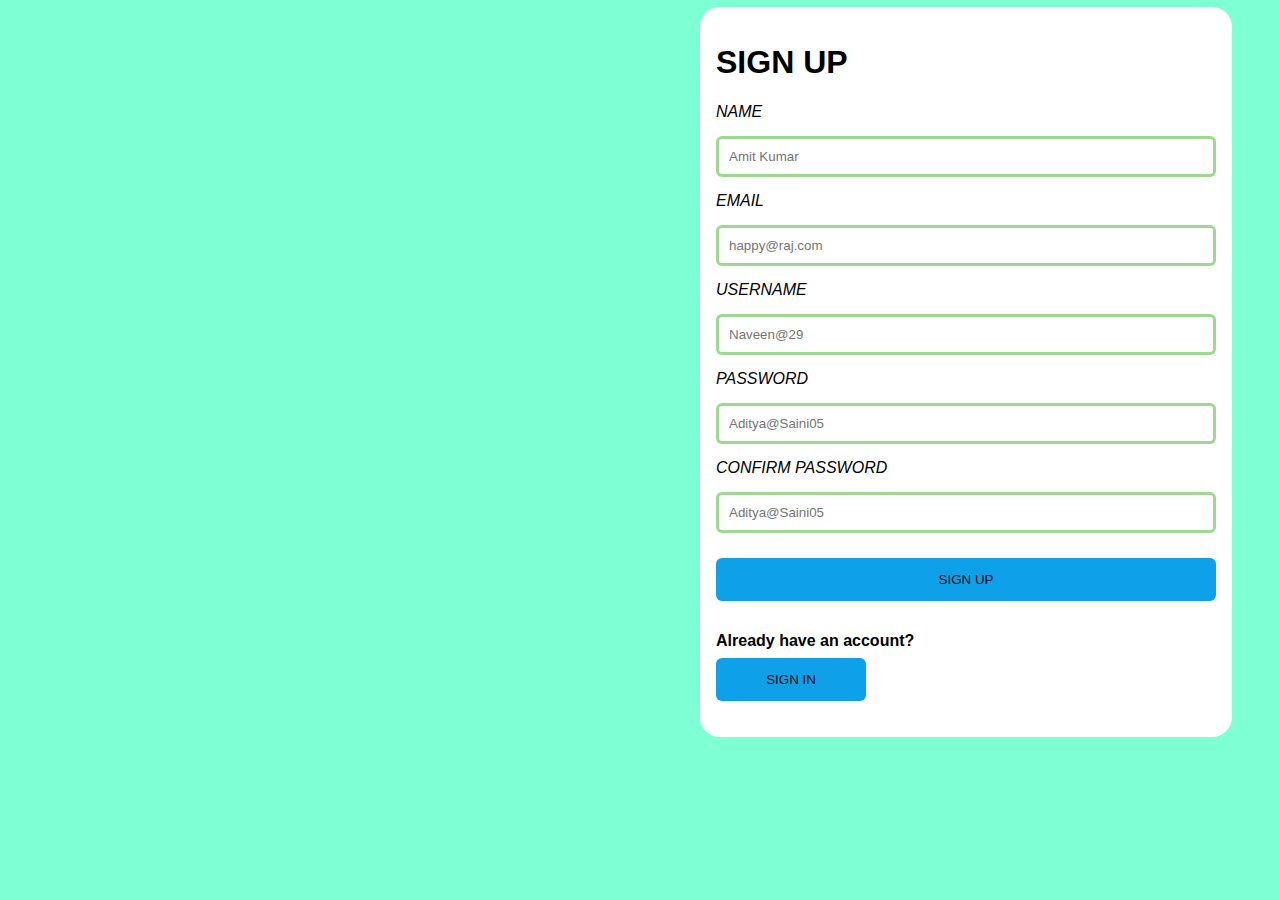
<file: index1.html>
<!DOCTYPE html>
<html lang="en">
<head>
    <meta charset="UTF-8">
    <meta name="viewport" content="width=device-width, initial-scale=1.0">
    <title>signup</title>
    <link rel="stylesheet" href="style1.css">
</head>
<body>
    <div class="container">
        <h1>SIGN UP</h1>
        <form>
            <label class="fill"><i>Name</i ></label>
            <input type="text" placeholder="Amit Kumar" name="Name" required >
            <label class="fill"><i>Email</i></label>
            <input type="text"placeholder="happy@raj.com" name="uname" required >
            <label class="fill"><i>Username</i></label>
            <input type="text" placeholder="Naveen@29" name="uname" required>
            <label class="fill"><i>Password</i></label>
            <input type="password" placeholder="Aditya@Saini05" name="psw" required>
            <label class="fill"><i>Confirm Password</i></label>
            <input type="password" placeholder="Aditya@Saini05" name="psw-confirm" required>
            <div>
                <button type="submit" style="border-radius: 6px;">SIGN UP</button>
                <h4 class="olduser">Already have an account?</h4>
                <a href="index.html"><H3 class="botton"><button type="button">SIGN IN</button></H3></a>
            </div>
        </form>
      </div>
</body>
</html>
</file>
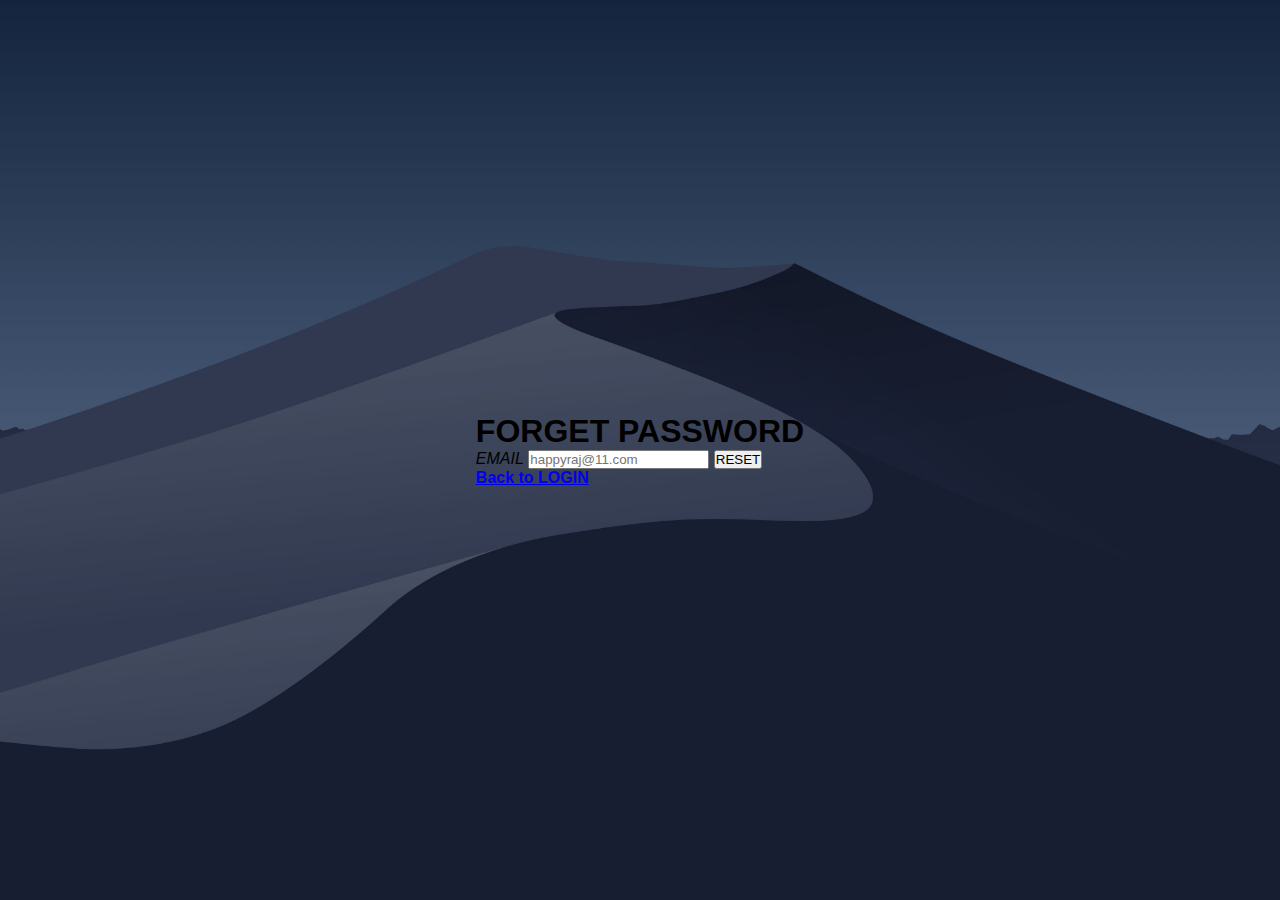
<file: index2.html>
<!DOCTYPE html>
<html lang="en">
<head>
    <meta charset="UTF-8">
    <meta name="viewport" content="width=device-width, initial-scale=1.0">
    <title>forget</title>
    <link rel="stylesheet" href="style.css">
</head>
<style>

</style>
<body>
    <div class="container">
        <h1>FORGET PASSWORD</h1>
        <form>
            <label><I>EMAIL</I></label>
            <input type="text" placeholder="happyraj@11.com" name="email" required>
            <button class="resetbtn" type="submit">RESET</button>
            <!-- <div id="cancel"> -->
                <div class="cancel">
                <a href="index.html"><h4 class="backbtn">Back to LOGIN</h4></a>
            </div>
        <!-- </div> -->
        </form>
      </div>
</body>
</html>
</file>
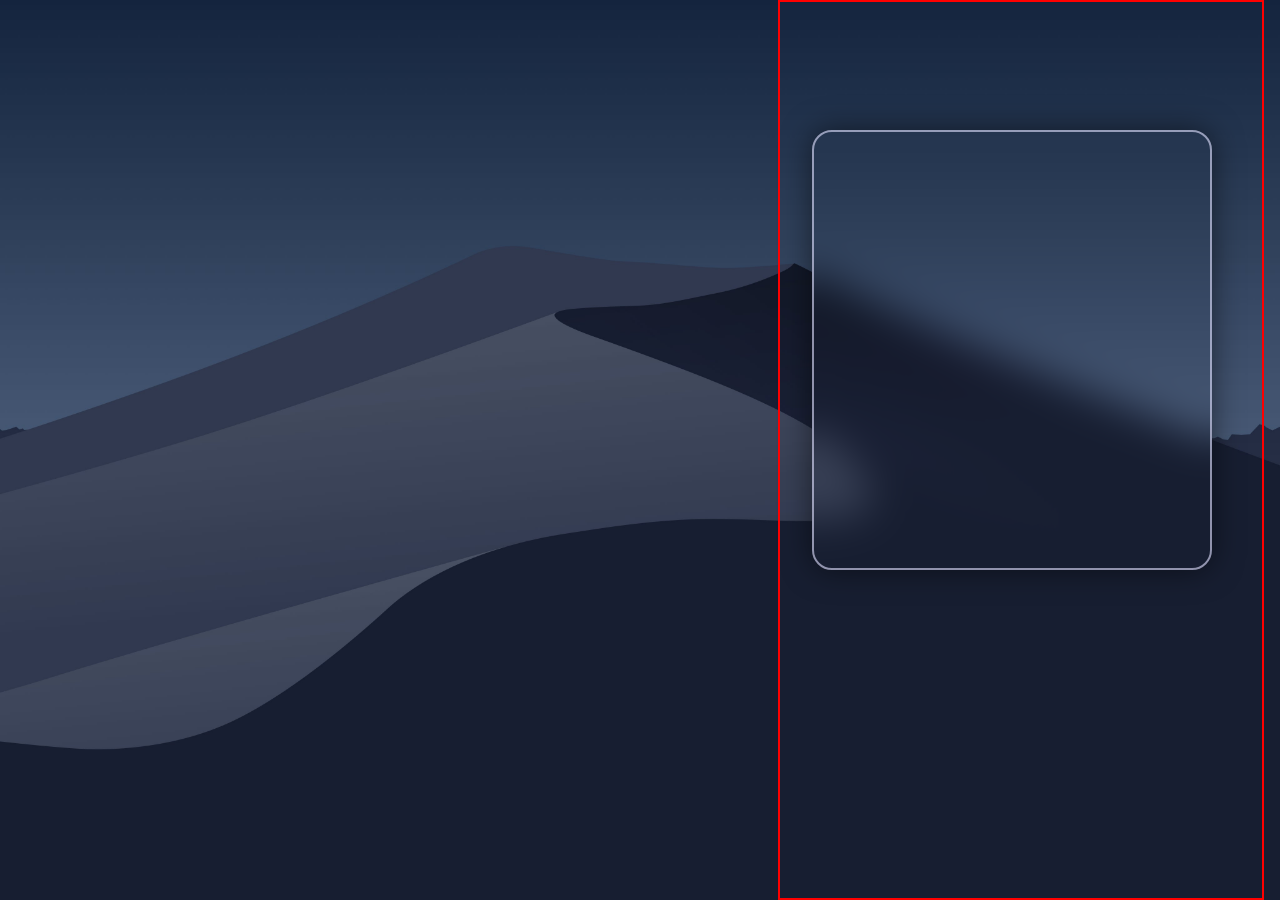
<file: registration.html>
<!DOCTYPE html>
<html lang="en">
<head>
    <meta charset="UTF-8">
    <meta name="viewport" content="width=device-width, initial-scale=1.0">
    <title>Register</title>
</head>
<link rel="stylesheet" href="style.css">
<body>
     <div id="introRight" class="introRight">
        <div class="rform">
            <div class="form-boxRegistration">
                <h2>Registration</h2>
                <form action="#">
                    <div class="input-box">
                        <span class="icon">
                            <ion-icon name="person">
                            </ion-icon></span>
                        <input type="name" required>
                        <label>Name</label>
                    </div>
                    <div class="input-box">
                        <span class="icon"><ion-icon name="mail"></ion-icon></span>
                        <input type="email" required>
                        <label>Email</label>
                    </div>
                    <div class="input-box">
                        <span class="icon"><ion-icon name="lock-closed"></ion-icon></span>
                        <input type="password" required>
                        <label>Password</label>
                    </div>
                    <div class="input-box">
                        <span class="icon"><ion-icon name="lock-closed"></ion-icon></span>
                        <input type="password" required>
                        <label>Confirm Password</label>
                    </div>
                    <button type="submit" class="rbtn">Register</button>
                    <div class="login-already">
                        <p>Already have an account?<a href="#" class="Login">Login</a> </p>
                    </div>
                </form>
            </div>
        </div>
    </div>
</body>
</html>
</file>
<file: style1.css>
body {
  margin: 7px 50px 0px 700px;
  font-family: Arial, sans-serif;
  background-color: aquamarine;
}
.container {
  width: 500px;
  height: 698px;
  margin: 0 auto;
  background-color: #fff;
  border-radius: 20px;
  -webkit-border-radius: 20px;
  -moz-border-radius: 20px;
  -ms-border-radius: 20px;
  -o-border-radius: 20px;
  padding-top:20px;
  padding: 16px;
}
h1 {
  text-align:left;
  text-transform: uppercase;
}
input[type=text], input[type=password] {
  width: 100%;
  padding: 10px 10px;
  margin: 15px 0;
  display: inline-block;
  border: 3px solid hwb(108 7% 33% / 0.464);
  box-sizing: border-box;
  border-radius: 6px;
  -webkit-border-radius: 6px;
  -moz-border-radius: 6px;
  -ms-border-radius: 6px;
  -o-border-radius: 6px;
}
button {
  background-color: rgb(14, 161, 234);
  color: rgb(10, 10, 10);
  padding: 14px 20px;
  margin: 10px 0;
  border: rgba(235, 130, 11, 0.537);
  cursor: pointer;
  width: 100%;
  border-radius: 6px;
  -webkit-border-radius: 6px;
  -moz-border-radius: 6px;
  -ms-border-radius: 6px;
  -o-border-radius: 6px;
}
button:hover {
  opacity: 0.6;
}
@media screen and (max-width: 300px) {
  span.psw {
     display: block;
     float: none;
  }
}
.fill {
  text-transform: uppercase;
  font-weight: 30px;
  color: rgb(0, 0, 0);
}
.olduser {
  padding: 0px;
  margin-bottom: 10px;
}
.botton {
  margin-top: -12px;
  width: 150px;
  height: auto;
  border-radius: 6px;
  -webkit-border-radius: 6px;
  -moz-border-radius: 6px;
  -ms-border-radius: 6px;
  -o-border-radius: 6px;
}
</file>
<file: style.css>
* {
    margin: 0;
    padding: 0;
    box-sizing: border-box;
    font-family: sans-serif;
}
body {
    display: flex;
    justify-content: center;
    align-items: center;
    min-height: 100vh;
    background: url('landingBG.jpg');
    background-size: cover;
    background-position: center;
}
header {
    position: fixed;
    top: 0;
    left: 0;
    height: 3.5em;
    width: 100%;
    padding: 1.2rem 7rem;
    display: flex;
    justify-content: space-between;
    align-items: center;
    z-index: 99;
    background-color: rgba(0, 0, 0, 0.138);
}
.logo {
    font-size: 2em;
    color: rgb(255, 255, 255);
    user-select: none;
}
.navigation a {
    position: relative;
    font-size: 1.1em;
    color:white;
    text-decoration:none;
    font-weight: 500;
    margin-left: 6rem;
}
.navigation a::after {
    content: '';
    position: absolute;
    left: 0;
    bottom: -6px;
    width: 100%;
    height: 3px;
    background:white;
    border-radius: 5px;
    transform-origin: right;
    transform: scale(0);
    transition: transform .5s;
}
.navigation a:hover::after {
    transform-origin: left;
    transform: scale(1);
}

.navigation .loginbtn {
    width: 5.5rem;
    height: 2.4rem;
    background: transparent;
    border: 0.1em solid rgb(235, 235, 237);
    outline: none;
    border-radius: 6px;
    cursor: pointer;
    font-size: 1.1em;
    color: white;
    font-weight: 500;
    margin-left: 4rem;
    transition: .5s;
}
.navigation .loginbtn:hover {
    background: rgb(211, 211, 235);
    color: rgb(0, 0, 0);
}

#introLeft{
    border: 2px solid red;
    color: white;
    padding-left:2em;
    padding-top: 10rem;
    padding-bottom: auto;

    width: 58%;
    height:100%;
    position: absolute;
    left: 1em;  
}
#introRight{
    /* display:none; */
    border: 2px solid red;
    color: white;
    padding: 8em 2em;
    height:100%;
    width: 38%;
    position: absolute;
    right: 1em;  
}
#introLeft h1{
    padding-bottom: 0.8em;
    font-size: 4em;
}
#introbtn{
        width: 15%;
        /* height: 45px; */
        background: rgba(255, 255, 255, 0.573);
        border: none;
        outline: none;
        border-radius: 6px;
        cursor: pointer;
        font-size: 1em;

        margin-top:1.4em;
        padding:0.6em;
        color: rgb(0, 0, 0);
        font-weight: 500;
}
#introbtn:hover {
    background-color: rgb(0, 0, 0);
    color: rgb(226, 210, 210);
}
.form {
    /* display : none; */
    position: relative;
    width: 400px;
    height: 440px;
    background: transparent;
    border: 2px solid rgba(225, 225, 255, 0.5);
    border-radius: 20px;
    backdrop-filter: blur(30px);
    box-shadow: 0 0 30px rgba(0, 0, 0, 0.5);
    display: flex;
    justify-content: center;
    align-items: center;
}
#loginForm{
    display : none;
    position: relative;
    width: 20rem;
    height: 25rem;
    background: transparent;
    border: 2px solid rgba(225, 225, 255, 0.5);
    border-radius: 20px;
    backdrop-filter: blur(30px);
    box-shadow: 0 0 30px rgba(0, 0, 0, 0.5);
    display: flex;
    justify-content: center;
    align-items: center;

}
.form .form-box {
    /* display: none; */
    width: 100%;
    padding: 40px;
}
.form-box h2 {
    font-size: 2em;
    color: rgb(255, 255, 255);
    text-align: center;
}

.introRight .form-boxRegistration{
    display:none;
}
.rform {
    /* display:none; */
    position: relative;
    width: 400px;
    height: 440px;
    background: transparent;
    border: 2px solid rgba(225, 225, 255, 0.604);
    border-radius: 20px;
    backdrop-filter: blur(20px);
    box-shadow: 0 0 30px rgba(0, 0, 0, 0.5);
    display: flex;
    justify-content: center;
    align-items: center;
}
.rform .form-box {
    width: 100%;
    padding: 40px;
}
.rform-box h2 {
    font-size: 2em;
    color: black;
    text-align: center;
}
.input-box {
    position: relative;
    width: 100%;
    height: 40px;
    border-bottom: 2px solid black;
    margin: 30px 0;
}
.input-box label {
    position: absolute;
    top: 50%;
    left: 5px;
    transform: translateY(-50%);
    font-size: 1em;
    pointer-events: none;
    transition: 0.4s;
}
.input-box input:focus~label,
.input-box input:valid~label {
    top: -5px;
}

.input-box input {
    width: 100%;
    height: 100%;
    background: transparent;
    border: none;
    outline: none;
    font-size: 1em;
    color: rgb(255, 255, 255);
    font-weight: 600;
    padding: 0 35px 0 5px;

}
.input-box .icon {
    position: absolute;
    right: 8px;
    font-size: 1.2em;
    color: rgb(255, 255, 255);
    line-height: 57px;
}
.remember-forget {
    font-size: .9em;
    color: rgb(236, 236, 236);
    font-weight: 500;
    margin: -15px 0 15px;
    display: flex;
    justify-content: space-between;
}
.remember-forget label input {
    accent-color: rgb(255, 255, 255);
    margin-right: 3px;
}
.remember-forget a {
    color: rgb(255, 255, 255);
    text-decoration: none;
}
.remember-forget a:hover {
    text-decoration: underline;
}
.btn {
    width: 100%;
    height: 45px;
    background: rgba(255, 255, 255, 0.829);
    border: none;
    outline: none;
    border-radius: 6px;
    cursor: pointer;
    font-size: 1em;
    color: rgb(0, 0, 0);
    font-weight: 500;
}
.btn:hover {
    background-color: rgb(0, 0, 0);
    color: rgb(226, 210, 210);
}
.rbtn {
    width: 100%;
    height: 45px;
    background: black;
    border: none;
    outline: none;
    border-radius: 6px;
    cursor: pointer;
    font-size: 1em;
    margin: -1em 0 -1.1em 0;
    color: white;
    font-weight: 500;
}
.rbtn:hover {
    background-color: rgb(0, 0, 0);
    color: rgb(227, 215, 215);
}
.login-register {
    font-size: .9em;
    color: rgb(255, 255, 255);
    text-align: center;
    font-weight: 500;
    margin: 25px 0 10px;
}
.login-register p a {
    color: rgb(255, 255, 255);
    text-decoration: none;
    font-weight: 600;
}
.login-register p a:hover {
    text-decoration: underline;
}
.login-already {
    font-size: .9em;
    color: black;
    text-align: center;
    font-weight: 500;
    margin: 25px 0 10px;
}
.login-already p a {
    color: black;
    text-decoration: none;
    font-weight: 600;
}
.login-already p a:hover {
    text-decoration: underline;
}
</file>
